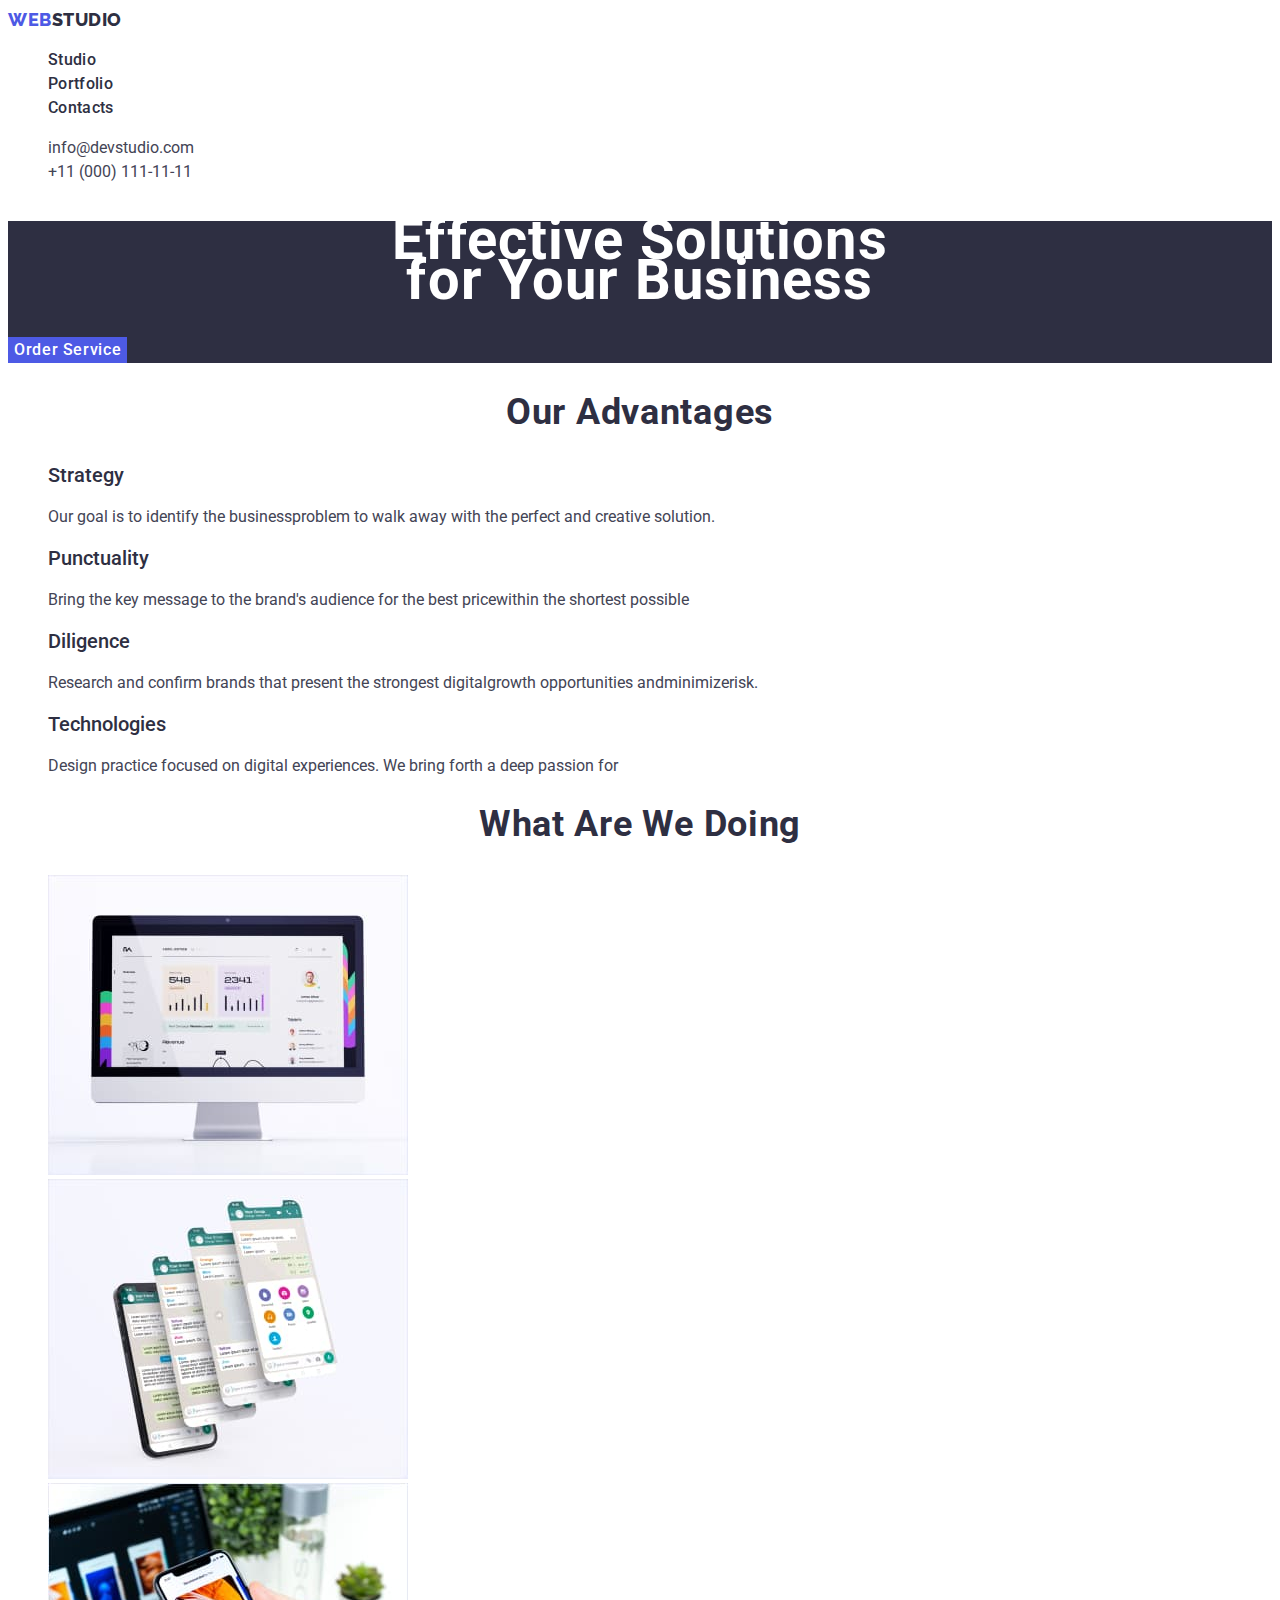
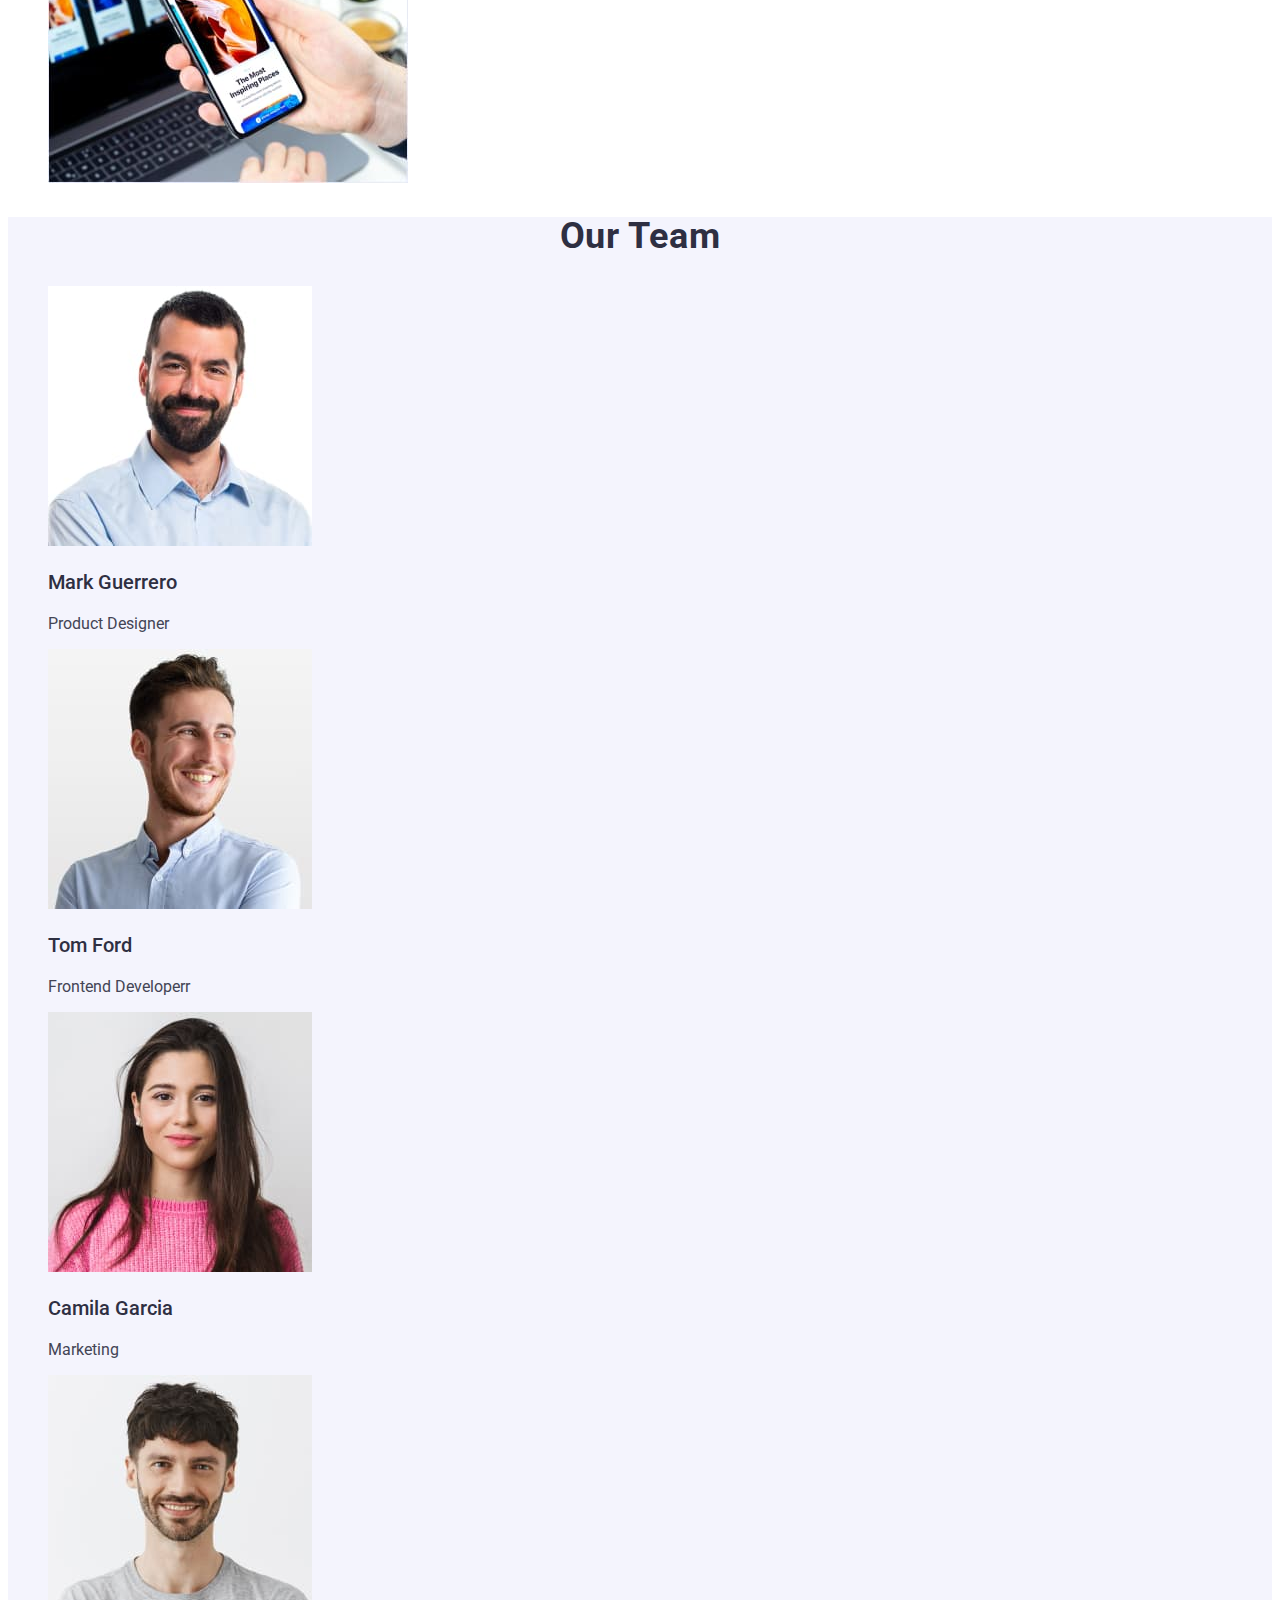
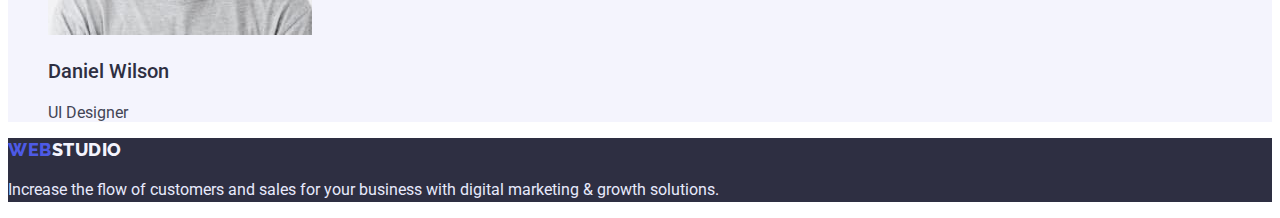
<file: index.html>
<!DOCTYPE html>
<html lang="en">

<head>
    <meta charset="UTF-8">
    <meta http-equiv="X-UA-Compatible" content="IE=edge">
    <meta name="viewport" content="width=device-width, initial-scale=1.0">
    <title>Main Page</title>
    <link rel="preconnect" href="https://fonts.googleapis.com">
    <link rel="preconnect" href="https://fonts.gstatic.com" crossorigin>
    <link
        href="https://fonts.googleapis.com/css2?family=Raleway:wght@800&family=Roboto:wght@400;500;700;900&display=swap"
        rel="stylesheet">
    <link rel="stylesheet" href="./css/styles.css">
</head>

<body>

    <header class="page-header">
        <nav class="site-nav">
            <a href="./index.html" class="logo-web link">Web<span class="logo">Studio</span></a>
            <ul class="list">
                <li><a href="./index.html" class="nav-link link">Studio</a></li>
                <li><a href="./portfolio.html" class="nav-link link">Portfolio</a></li>
                <li><a href="" class="nav-link link">Contacts</a></li>
            </ul>
        </nav>
        <ul class="list">
            <li><a class="contacts-link link" href="mailto:info@devstudio.com">info@devstudio.com</a></li>
            <li><a class="contacts-link link" href="tel:+110001111111">+11 (000) 111-11-11</a></li>
        </ul>
    </header>
    <main>
        <section class="section-hero">
            <h1 class="title-hero">Effective Solutions<br>
                for Your Business</h1>
            <button type="button" class="button-active">Order Service</button>
        </section>
        <section class="section">
            <h2 class="our-advantages">Our advantages</h2>
            <ul class="list">
                <li>
                    <h3 class="section-title">Strategy</h3>
                    <p class="section-paragraph">Our goal is to identify the businessproblem to walk away with the
                        perfect and creative solution.
                    </p>
                </li>
                <li>
                    <h3 class="section-title">Punctuality</h3>
                    <p class="section-paragraph">Bring the key message to the brand's audience for the best pricewithin
                        the shortest possible</p>
                </li>
                <li>
                    <h3 class="section-title">Diligence</h3>
                    <p class="section-paragraph">Research and confirm brands that present the strongest digitalgrowth
                        opportunities andminimizerisk.</p>
                </li>
                <li>
                    <h3 class="section-title">Technologies</h3>
                    <p class="section-paragraph">Design practice focused on digital experiences. We bring forth a deep
                        passion for</p>
                </li>
            </ul>
        </section>
        <section>
            <h2 class="section-specialization">What are we doing</h2>
            <ul class="list">
                <li>
                    <img src="./images/img1.jpg" alt="disk applications" width="360" height="300">
                </li>
                <li>
                    <img src="./images/img2.jpg" alt="mobile applications" width="360" height="300">
                </li>
                <li>
                    <img src="./images/img3.jpg" alt="design work" width="360" height="300">
                </li>
            </ul>
        </section>
        <section class="section-team">
            <h2 class="our-team">Our Team</h2>
            <ul class="list">
                <li>
                    <img src="./images/img4.jpg" alt="Product Designer" width="264" height="260">
                    <h3 class="section-title">Mark Guerrero</h3>
                    <p class="section-paragraph">Product Designer</p>
                </li>
                <li>
                    <img src="./images/img5.jpg" alt="Frontend Developer" width="264" height="260">
                    <h3 class="section-title">Tom Ford</h3>
                    <p class="section-paragraph">Frontend Developerr</p>
                </li>
                <li>
                    <img src="./images/img6.jpg" alt="Marketing" width="264" height="260">
                    <h3 class="section-title">Camila Garcia</h3>
                    <p class="section-paragraph">Marketing</p>
                </li>
                <li>
                    <img src="./images/img7.jpg" alt="UI Designer" width="264" height="260">
                    <h3 class="section-title">Daniel Wilson</h3>
                    <p class="section-paragraph">UI Designer</p>
                </li>
            </ul>
        </section>
    </main>
    <footer class="footer">
        <a href="" class="logo-web link">Web<span class="footer-logo">Studio</span></a>
        <p class="footer-paragraph">Increase the flow of customers and sales for your business with digital marketing &
            growth solutions.</p>
    </footer>
</body>

</html>
</file>
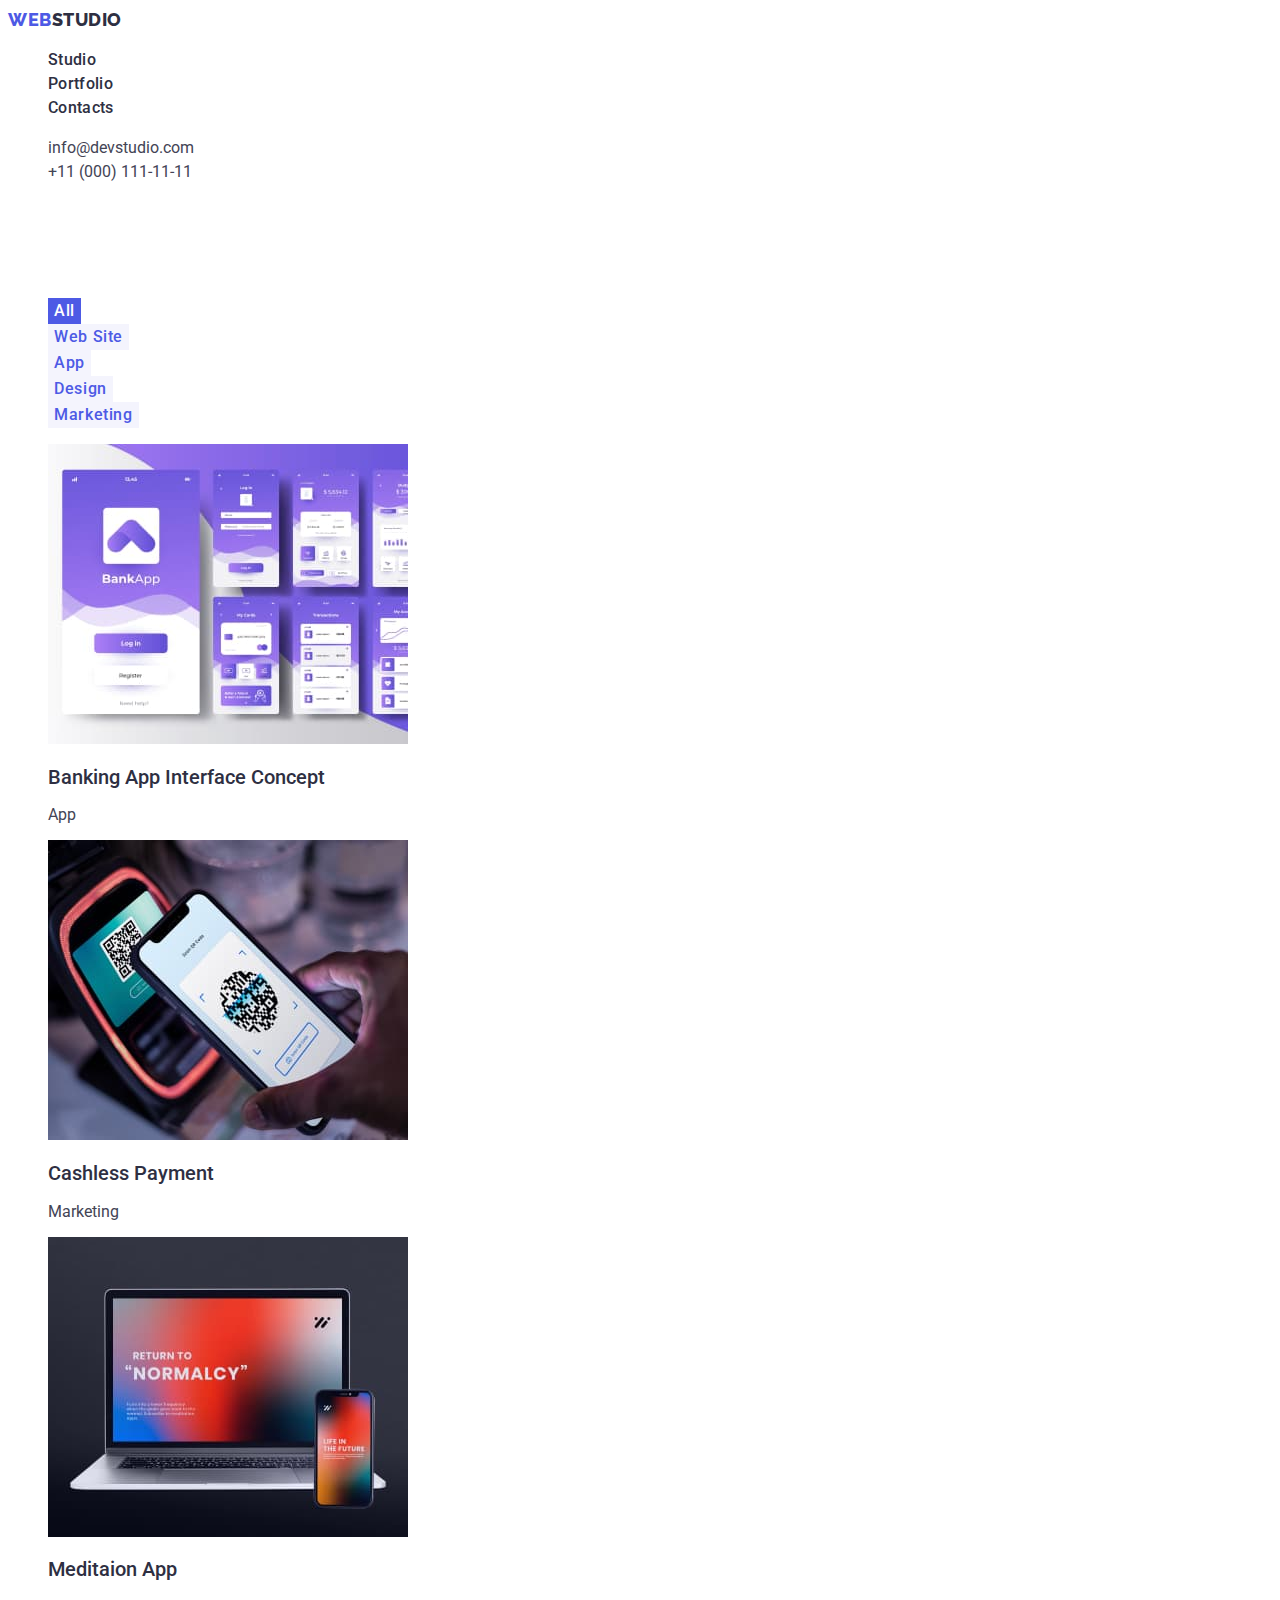
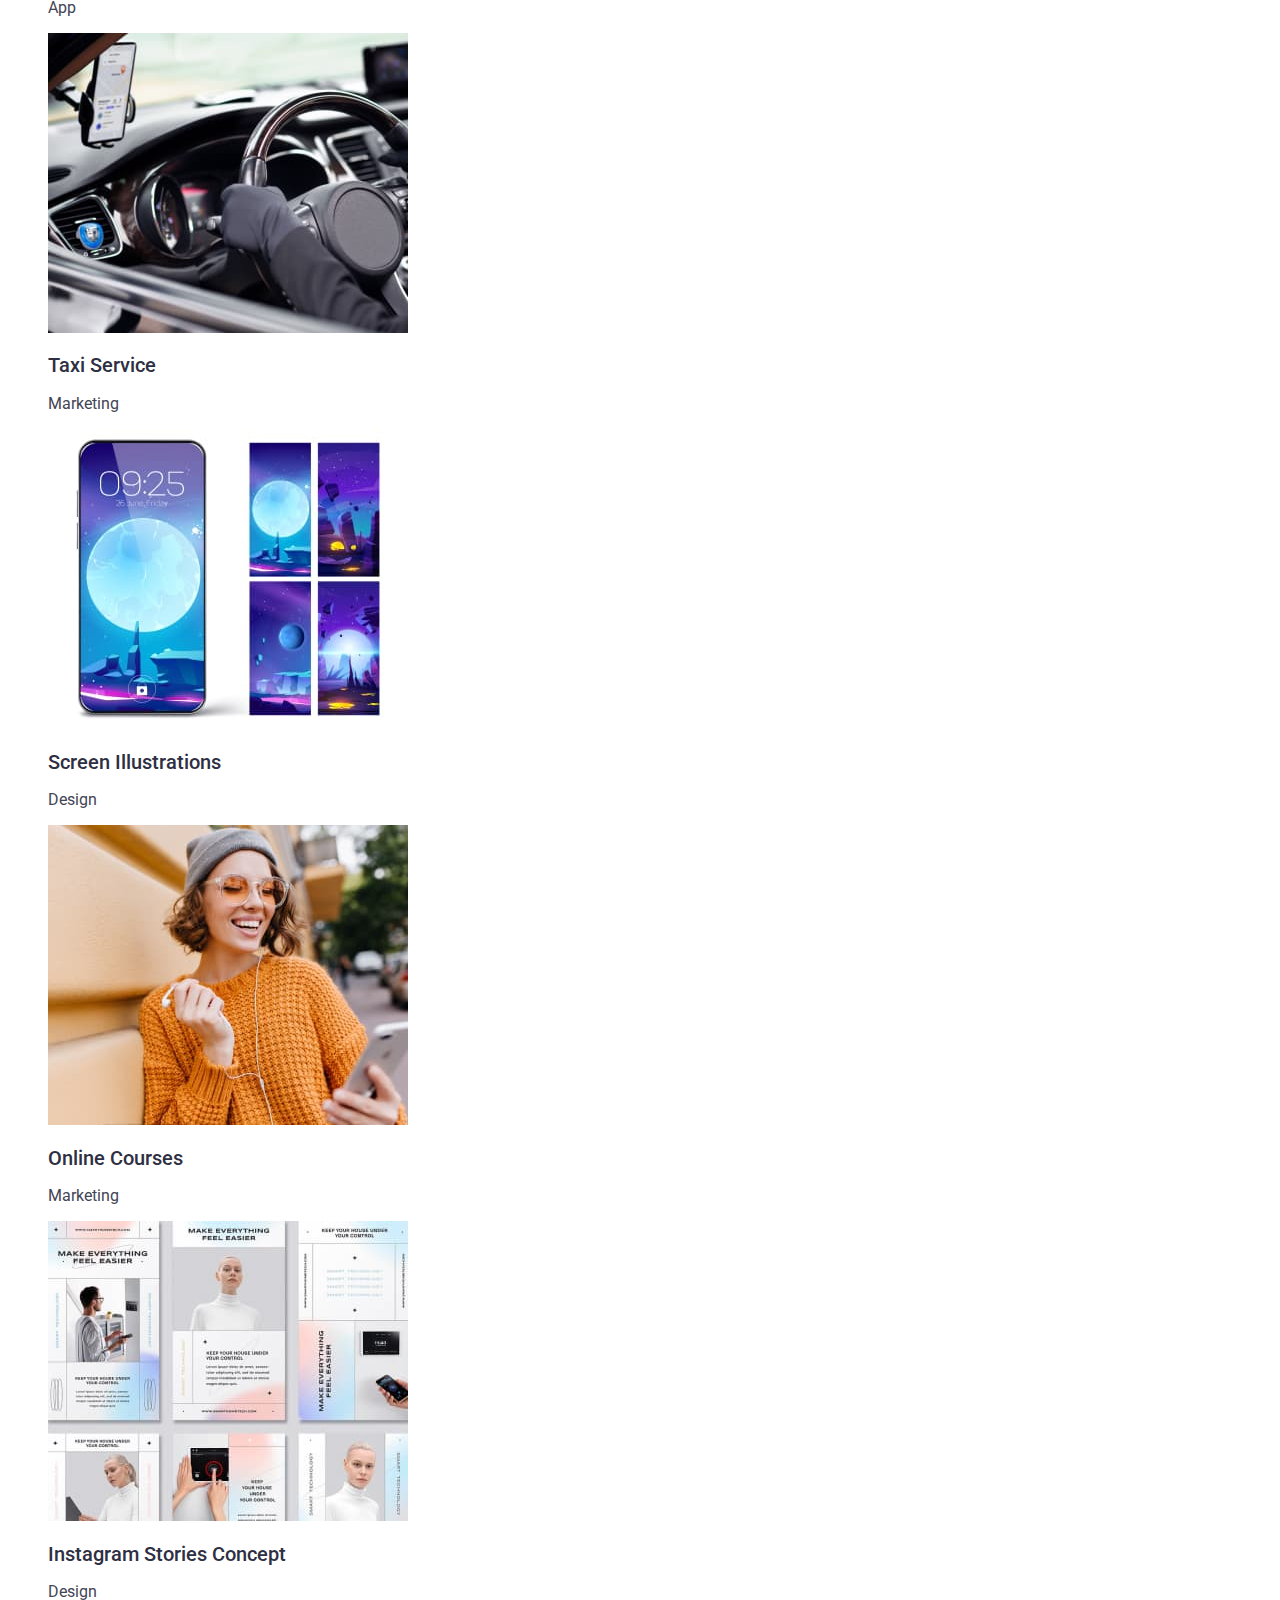
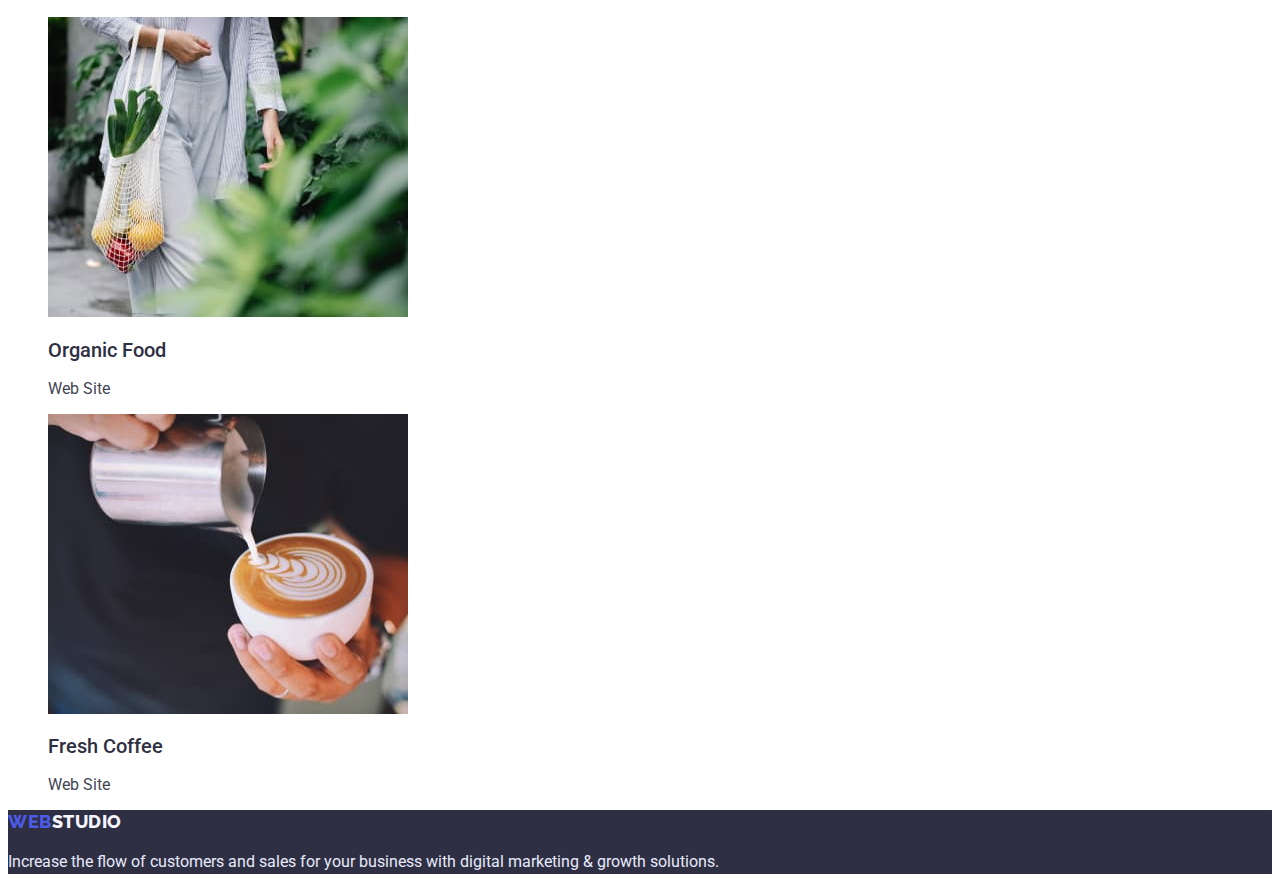
<file: portfolio.html>
<!DOCTYPE html>
<html lang="en">

<head>
    <meta charset="UTF-8">
    <meta http-equiv="X-UA-Compatible" content="IE=edge">
    <meta name="viewport" content="width=device-width, initial-scale=1.0">
    <title>Portfolio</title>
    <link rel="preconnect" href="https://fonts.googleapis.com">
    <link rel="preconnect" href="https://fonts.gstatic.com" crossorigin>
    <link
        href="https://fonts.googleapis.com/css2?family=Raleway:wght@800&family=Roboto:wght@400;500;700;900&display=swap"
        rel="stylesheet">
    <link rel="stylesheet" href="./css/styles.css">
</head>

<body>
    <header class="page-header">
        <nav class="site-nav ">
            <a href="" class="logo-web link">Web<span class="logo">Studio</span></a>
            <ul class="list">
                <li><a href="./index.html" class="nav-link link">Studio</a></li>
                <li><a href="./portfolio.html" class="nav-link link">Portfolio</a></li>
                <li><a href="" class="nav-link link">Contacts</a></li>
            </ul>
        </nav>
        <ul class="list">
            <li><a class="contacts-link link" href="mainto:info@devstudio.com">info@devstudio.com</a></li>
            <li><a class="contacts-link link" href="tel:+110001111111">+11 (000) 111-11-11</a></li>
        </ul>
    </header>
    <main>
        <section class="main-section">
            <h1 class="title-hero">Portfolio</h1>
            <ul class="list">

                <li><button type="button" class="button-active">All</button></li>
                <li><button type="button" class="button">Web Site</button></li>
                <li><button type="button" class="button">App</button></li>
                <li><button type="button" class="button">Design</button></li>
                <li><button type="button" class="button">Marketing</button></li>
            </ul>
            <ul class="list">
                <li>
                    <img src="./images/img.jpg" alt="Banking App Interface Concept" width="360" height="300">

                    <h2 class="section-title">Banking App Interface Concept</h2>
                    <p class="section-paragraph">App</p>
                </li>
                <li>
                    <img src="./images/img(1)(1).jpg" alt="Cashless Payment" width="360" height="300">

                    <h2 class="section-title">Cashless Payment</h2>
                    <p class="section-paragraph">Marketing</p>
                </li>
                <li>
                    <img src="./images/img(2)(1).jpg" alt="Meditaion App" width="360" height="300">

                    <h2 class="section-title">Meditaion App</h2>
                    <p class="section-paragraph">App</p>
                </li>
                <li>
                    <img src="./images/img(3)(1).jpg" alt="Taxi Service" width="360" height="300">

                    <h2 class="section-title">Taxi Service</h2>
                    <p class="section-paragraph">Marketing</p>
                </li>
                <li>
                    <img src="./images/img9(1).jpg" alt="Screen Illustrations" width="360" height="300">

                    <h2 class="section-title">Screen Illustrations</h2>
                    <p class="section-paragraph">Design</p>
                </li>
                <li>
                    <img src="./images/img(4)(1).jpg" alt="Online Courses" width="360" height="300">

                    <h2 class="section-title">Online Courses</h2>
                    <p class="section-paragraph">Marketing</p>
                </li>
                <li>
                    <img src="./images/img(5)(1).jpg" alt="Instagram Stories Concept" width="360" height="300">

                    <h2 class="section-title">Instagram Stories Concept</h2>
                    <p class="section-paragraph">Design</p>
                </li>
                <li>
                    <img src="./images/img(7)(1).jpg" alt="Organic Food" width="360" height="300">

                    <h2 class="section-title">Organic Food</h2>
                    <p class="section-paragraph">Web Site</p>
                </li>
                <li>
                    <img src="./images/img(8)(1).jpg" alt="Fresh Coffee" width="360" height="300">

                    <h2 class="section-title">Fresh Coffee</h2>
                    <p class="section-paragraph">Web Site</p>
                </li>
            </ul>

        </section>
    </main>
    <footer class="footer">
        <a href="" class="logo-web link">Web<span class="footer-logo">Studio</span></a>
        <p class="footer-paragraph">Increase the flow of customers and sales for your business with digital marketing &
            growth solutions.</p>
    </footer>
</body>

</html>
</file>
<file: css/styles.css>
body {
    font-family: Roboto, sans-serif;
    color: #434455;
}

.list {
    list-style: none;
}

.page-header {
    background-color: #FFFFFF;
}

.logo {
    font-family: 'Raleway';
    font-weight: 800;
    font-size: 18px;
    line-height: 1.33;
    letter-spacing: 0.03em;
    text-transform: uppercase;
    color: #2E2F42;
}

.link {
    text-decoration: none;
}

.nav-link {
    font-weight: 500;
    font-size: 16px;
    line-height: 1.5;
    letter-spacing: 0.02em;
    color: #2E2F42;
}

.nav-link:hover,
.nav-link:focus {
    color: #404BBF;
    ;
}


.contacts-link {
    font-weight: 400;
    font-size: 16px;
    line-height: 1.5;
    color: #434455;
}

.contacts-link:hover,
.contacts-link:focus {
    color: #4D5AE5;
}

.button-active {
    border: none;
}

.button-active {
    font-family: 'Roboto';
    font-weight: 500;
    font-size: 16px;
    line-height: 1.5;
    letter-spacing: 0.04em;
    cursor: pointer;
    color: #FFFFFF;
    background-color: #4D5AE5;
    ;

}


.button-active:hover,
.button-active:focus {
    background-color: #404BBF;
    ;
}

.button {
    border: none;
}

.button {
    font-family: 'Roboto';
    font-weight: 500;
    font-size: 16px;
    line-height: 1.5;
    letter-spacing: 0.04em;
    cursor: pointer;
    color: #4D5AE5;
    background-color: #F4F4FD;
    ;
}

.button:hover,
.button:focus {
    color: #FFFFFF;
    background-color: #404BBF;
}

.section-hero {
    background-color: #2E2F42;
}

.title-hero {
    font-weight: 700;
    font-size: 56px;
    line-height: 0.7;
    text-align: center;
    letter-spacing: 0.02em;
    color: #FFFFFF;
}

.main-section {
    background-color: #FFFFFF;
}

.our-advantages {
    font-weight: 700;
    font-size: 36px;
    line-height: 1.11;
    text-align: center;
    letter-spacing: 0.02em;
    text-transform: capitalize;
    color: #2E2F42;
}

.section-specialization {
    font-weight: 700;
    font-size: 36px;
    line-height: 1.11;
    text-align: center;
    letter-spacing: 0.02em;
    text-transform: capitalize;
    color: #2E2F42;
}

.our-team {
    font-weight: 700;
    font-size: 36px;
    line-height: 1.11;
    text-align: center;
    letter-spacing: 0.02em;
    text-transform: capitalize;
    color: #2E2F42;

}

.section-team {
    background-color: #F4F4FD;
}

.section-title {
    font-weight: 500;
    font-size: 20px;
    color: #2E2F42;
}

.section-paragraph {
    font-weight: 400;
    font-size: 16px;
    color: #434455;

}

.footer {
    background-color: #2E2F42;
}

.logo-web {
    font-family: 'Raleway';
    font-weight: 800;
    font-size: 18px;
    line-height: 1.33;
    letter-spacing: 0.03em;
    text-transform: uppercase;
    color: #4D5AE5;
}

.footer-logo {
    font-family: 'Raleway';
    font-weight: 800;
    font-size: 18px;
    line-height: 1.33;
    letter-spacing: 0.03em;
    text-transform: uppercase;
    color: #F4F4FD;
}

.footer-paragraph {
    font-weight: 400;
    font-size: 16px;
    line-height: 1.5;
    color: #E7E9FC;
}
</file>
